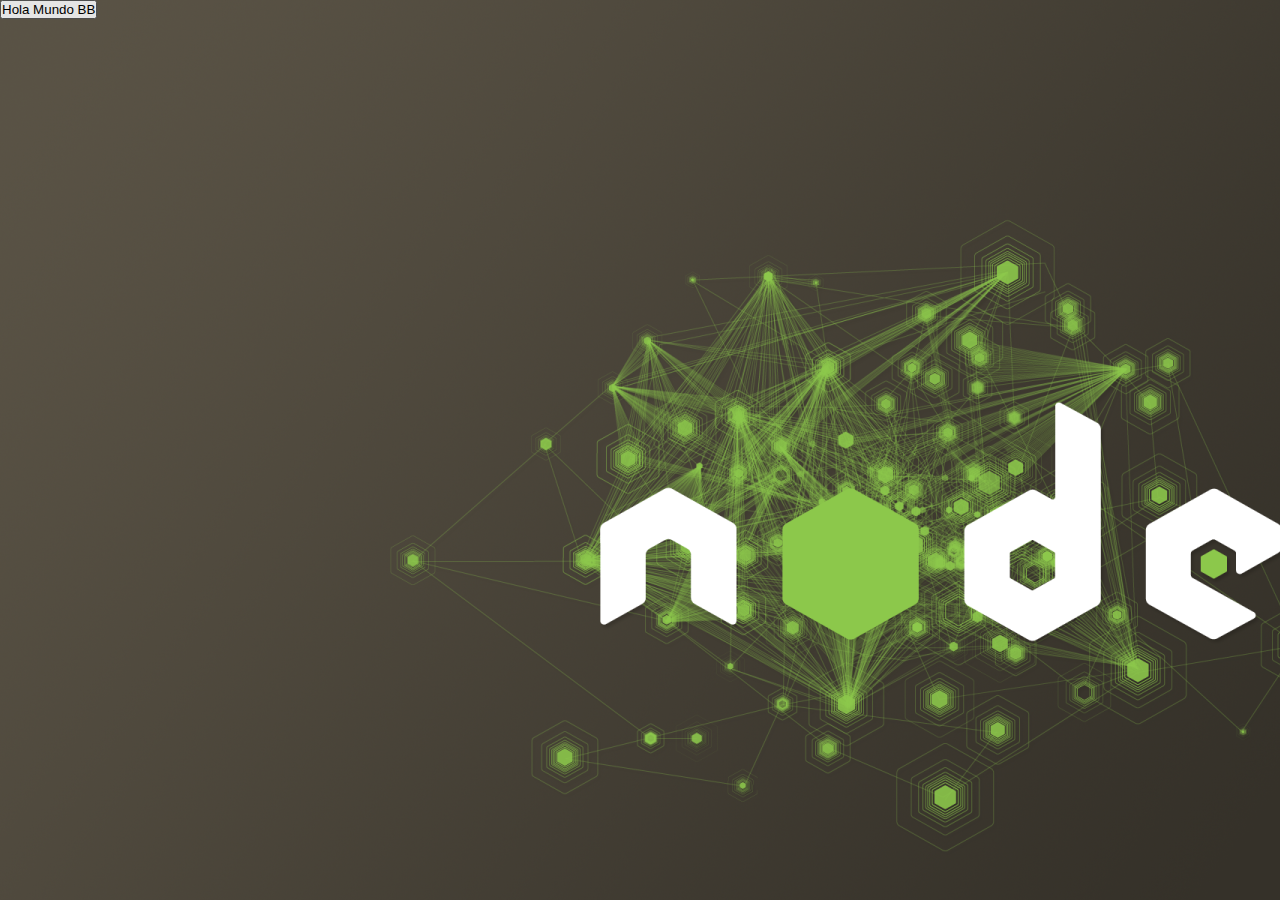
<file: ejercicio1.html>
<!DOCTYPE html>
<html lang="en">
<head>
    <meta charset="UTF-8">
    <meta http-equiv="X-UA-Compatible" content="IE=edge">
    <meta name="viewport" content="width=device-width, initial-scale=1.0">
    <title>Document</title>
    <link rel="stylesheet" href="style.css">
</head>
<body>
    <button onclick="holaMundo();">Hola Mundo BB</button>
    <script>
        function holaMundo(){
            return"Hola Mundo";
        }
    </script>
</body>
</html>
</file>
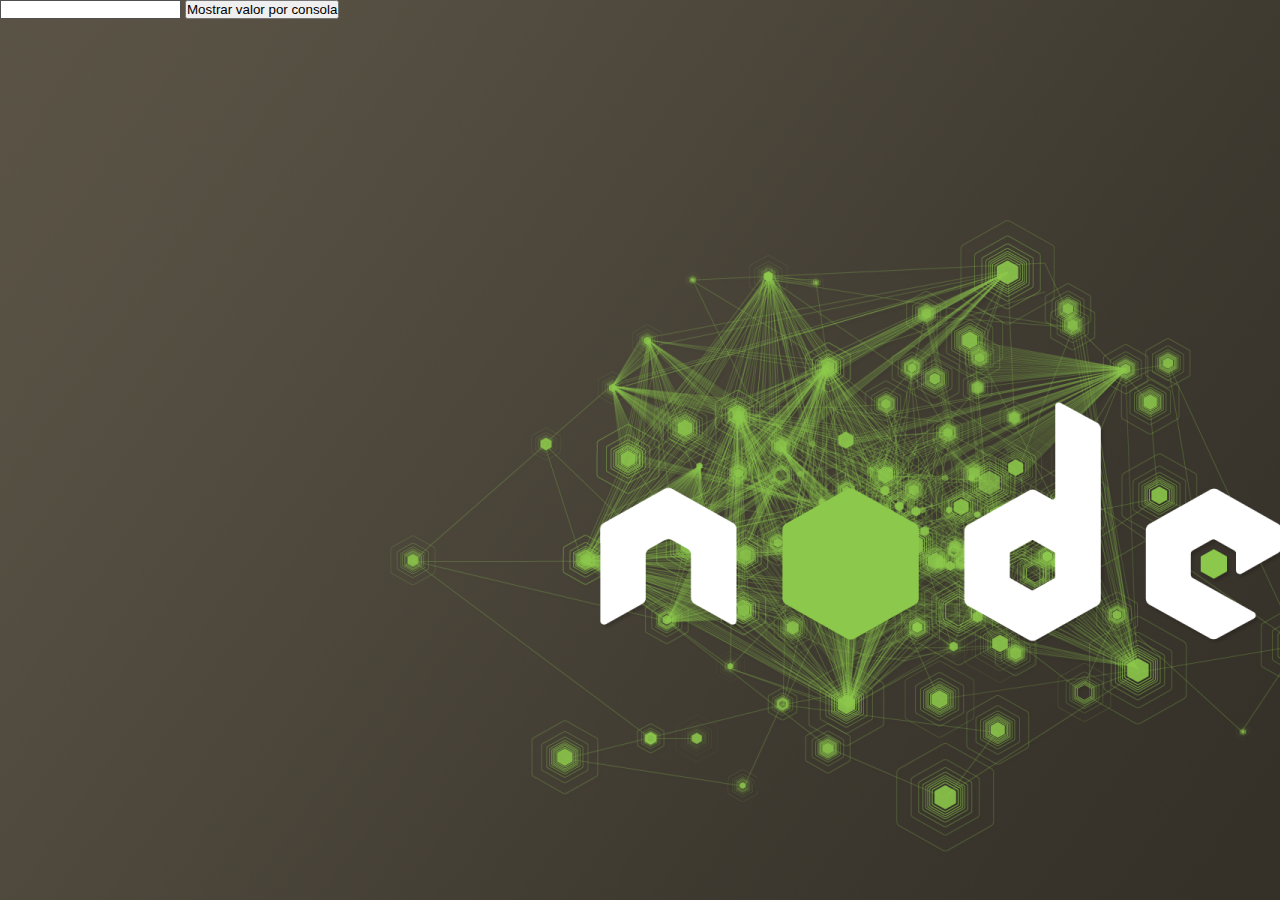
<file: ejercicio2.html>
<!DOCTYPE html>
<html lang="en">
<head>
    <meta charset="UTF-8">
    <meta http-equiv="X-UA-Compatible" content="IE=edge">
    <meta name="viewport" content="width=device-width, initial-scale=1.0">
    <title>Document</title>
    <link rel="stylesheet" href="style.css">
</head>
<body>
    <input type="text" id="Valor">
    <button onclick="mostrarValorPorConsola();">Mostrar valor por consola</button>
    <script>
        function mostrarValorPorConsola(){
            let obejtoHtml = document.getElementById("Valor");
            let valorParaMostar = obejtoHtml.value;
            return console.log(`${valorParaMostar}`);
        }
    </script>
</body>
</html>
</file>
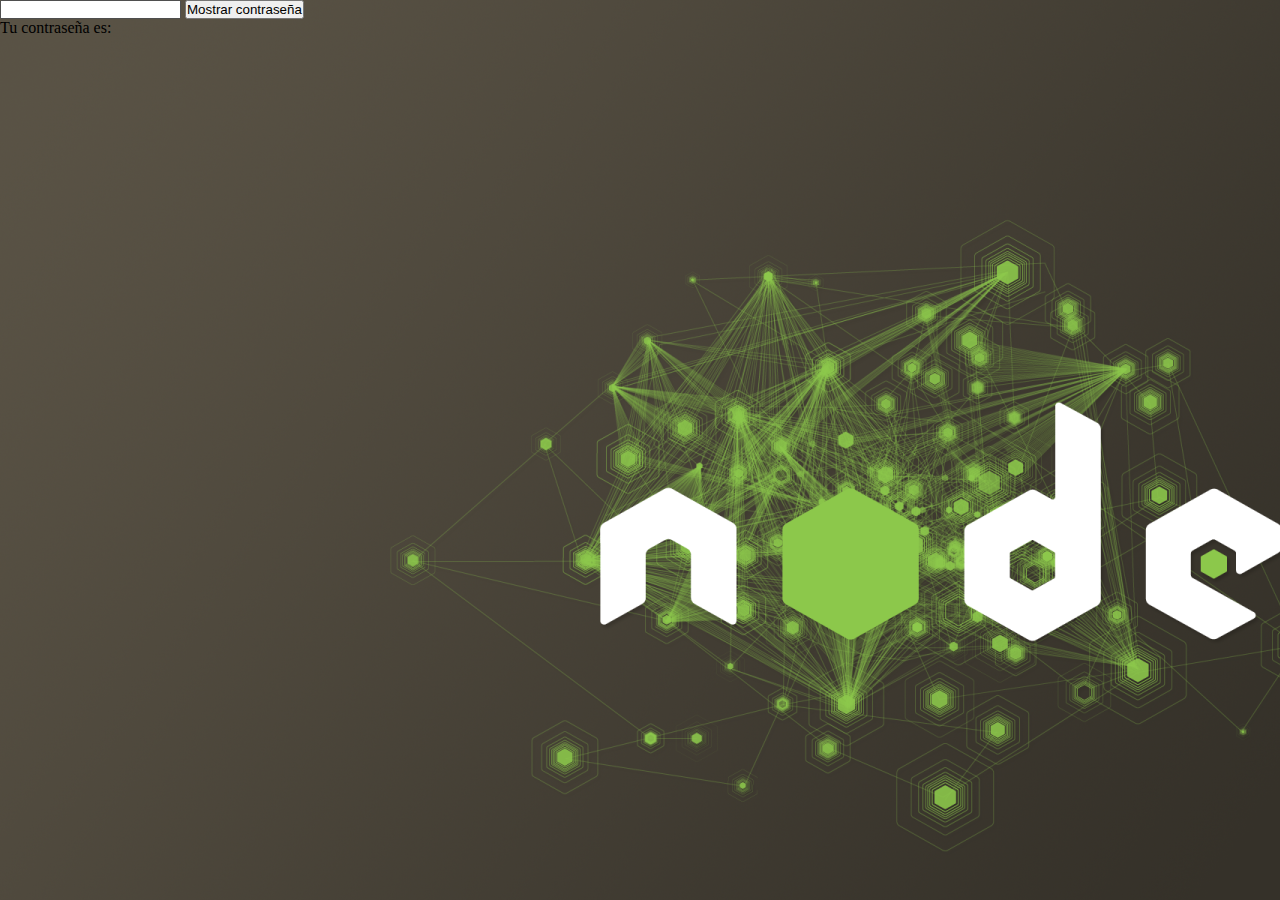
<file: ejercicio3.html>
<!DOCTYPE html>
<html lang="en">
<head>
    <meta charset="UTF-8">
    <meta http-equiv="X-UA-Compatible" content="IE=edge">
    <meta name="viewport" content="width=device-width, initial-scale=1.0">
    <title>Document</title>  
    <link rel="stylesheet" href="style.css">
</head>
<body>
    <input type="password" id="password">
    <button onclick="disablePassword();">Mostrar contraseña</button>
    <p>Tu contraseña es: <span id="contraseña"></span></p>
    <script>
        function disablePassword(){
            let inputPassword = document.getElementById("password");
            let inputcontraseña = inputPassword.value;
            let spancontraseña = document.getElementById("contraseña");
            let spanMostrarContraseña = spancontraseña.value;
            spancontraseña.textContent = inputcontraseña;
        }
    </script>
</body>
</html>
</file>
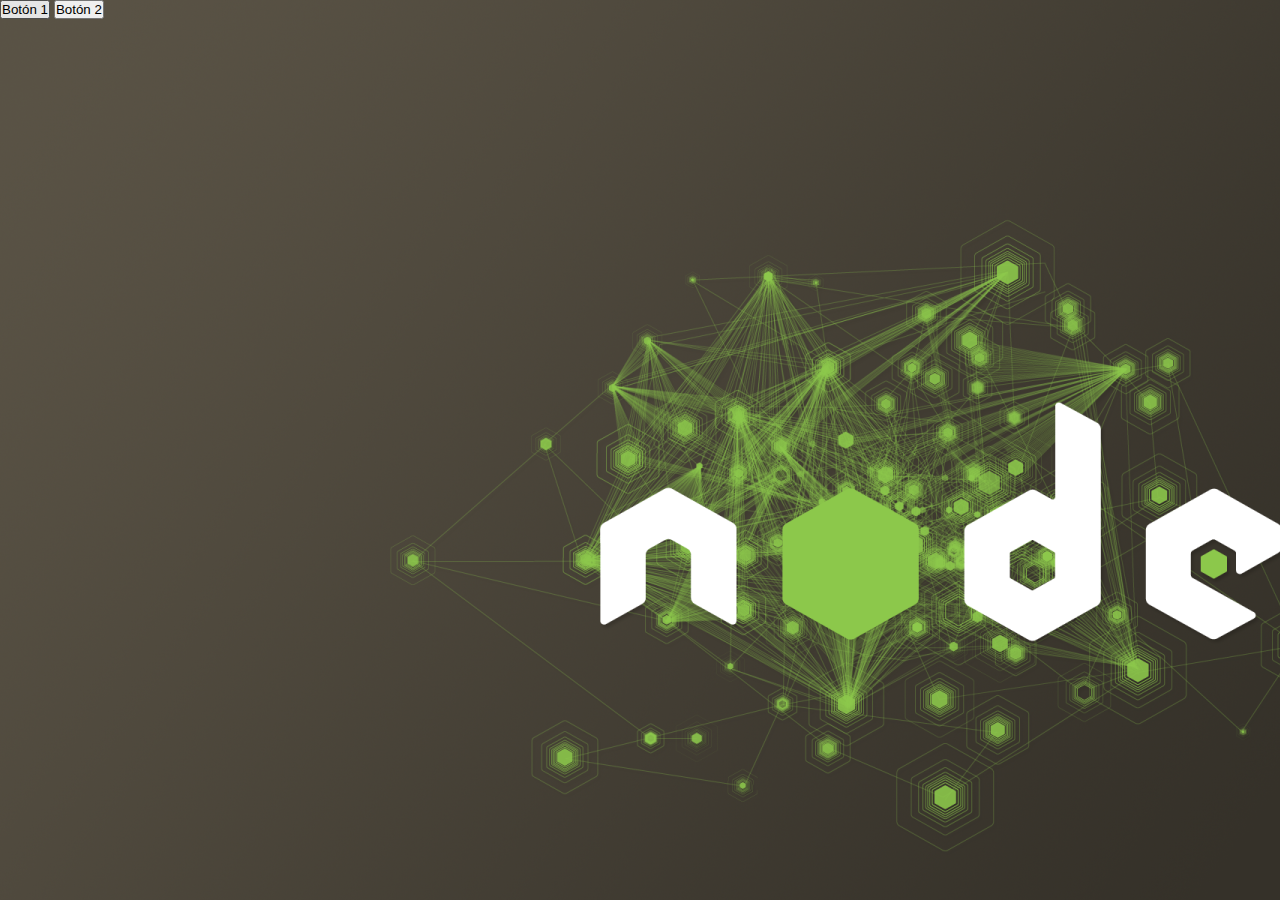
<file: ejercicio4.html>
<!DOCTYPE html>
<html lang="en">
<head>
    <meta charset="UTF-8">
    <meta http-equiv="X-UA-Compatible" content="IE=edge">
    <meta name="viewport" content="width=device-width, initial-scale=1.0">
    <link rel="stylesheet" href="style.css">
    <title>Document</title>
</head>
<body>
    <button onclick="decirCualClickeo();" id="boton1">Botón 1</button>
    <button onclick="decirCualClickeo();" id="boton2">Botón 2</button>
    <script>
        boton1.onclick = function(){
            return console.log("Se preciono el boton 1");
        }
        boton2.onclick = function(){
            return console.log("Se preciono el boton 2");
        }
    </script>
</body>
</html>
</file>
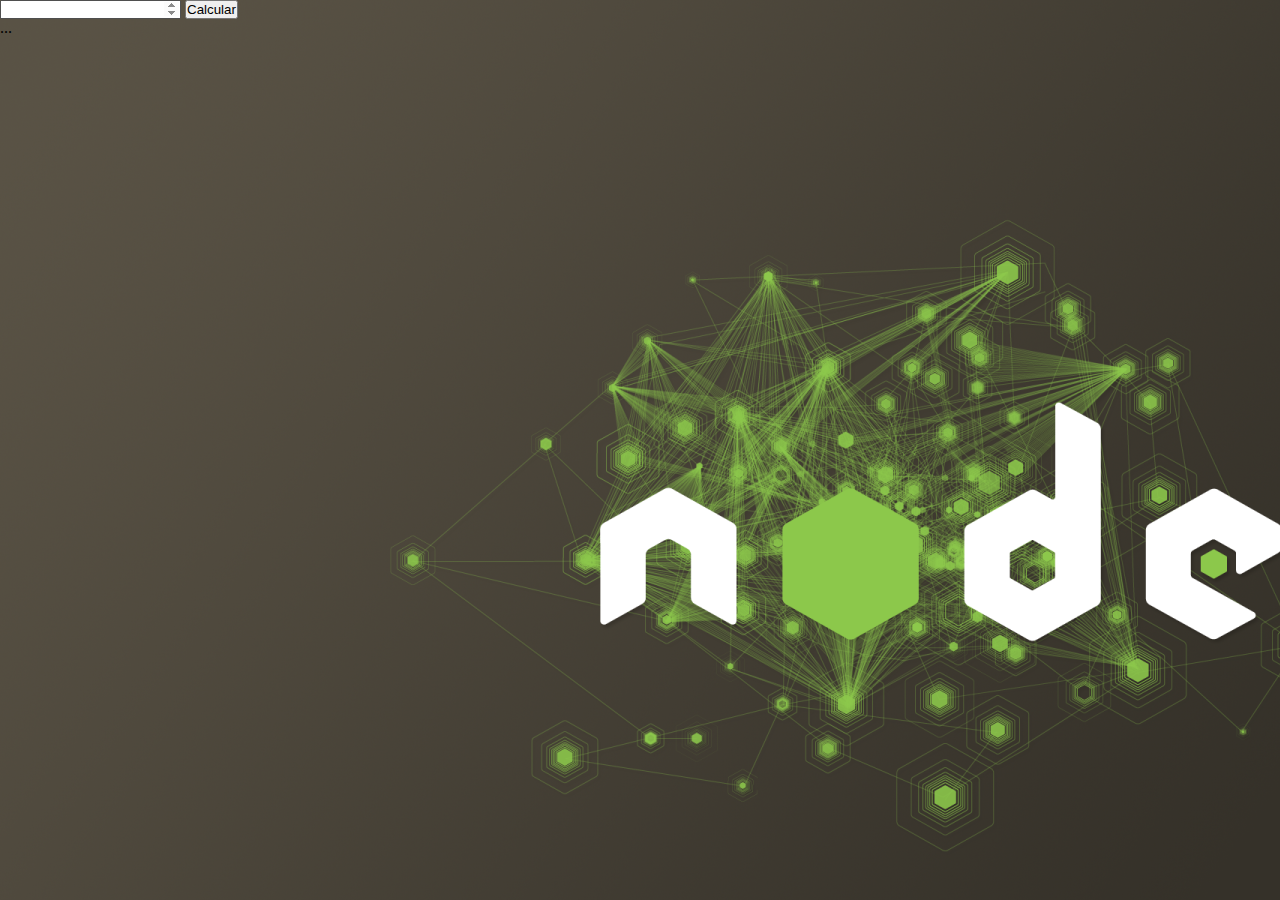
<file: ejercicio5.html>
<!DOCTYPE html>
<html lang="en">
<head>
    <meta charset="UTF-8">
    <meta http-equiv="X-UA-Compatible" content="IE=edge">
    <meta name="viewport" content="width=device-width, initial-scale=1.0">
    <link rel="stylesheet" href="style.css">
    <title>Document</title>
</head>
<body>
    <input type="number" id="numero">
    <button onclick="usarNumero();">Calcular</button>
    <p id="resuldato">...</p>
    <script>
        function usarNumero(){
            let objInput = document.getElementById("numero");
            let numero = objInput.valueAsNumber;
            let multpor2 = numero * 2;
            return console.log(`Su numero es ${numero},el doble de su numero es ${multpor2}`);
        }
    </script>
</body>
</html>
</file>
<file: style.css>
*{
    margin: 0px;
    padding: 0px;
}
body{
    background-image:url(fondo.png) ;
}
header{
    color: white;
}
h1{
    padding: 10px 35px;
}
.menu{
    list-style: none;
    text-decoration: none;
    display: flex;
    justify-content: start;
    padding: 0px 20px;
}
.menu a{
    text-decoration: none;
    color: white;
    padding: 0px 20px;
}
.grilla{
    display: grid;
    grid-template-columns: repeat(3, 1fr);
    justify-items: center;
    list-style: none;
}
.grilla li{
    padding: 50px;
    margin: 20px;
}
.grilla a{
    font-family:'Courier New', Courier, monospace ;
    font-size: 45px;
    color: greenyellow;
    text-decoration: none;
}
.grilla a:hover{
    border: 2px solid green;
    background:black;
}
</file>
